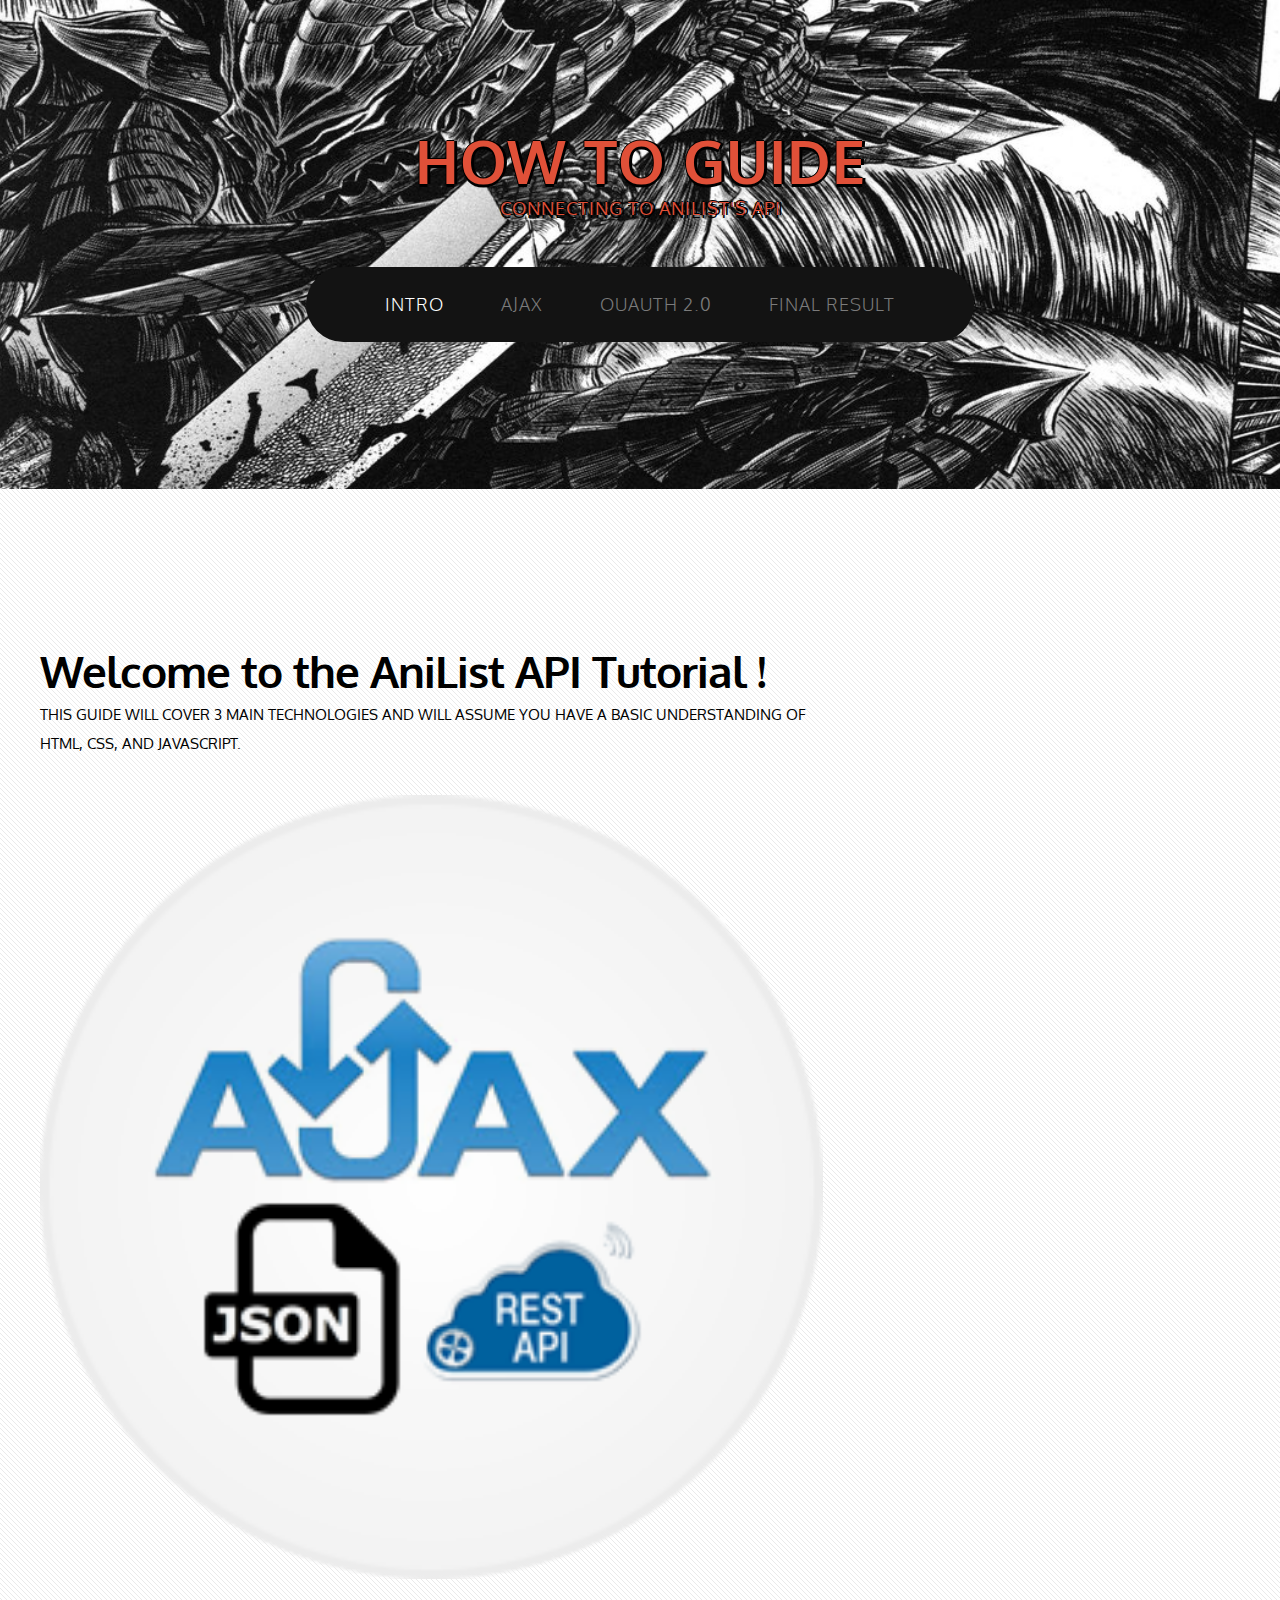
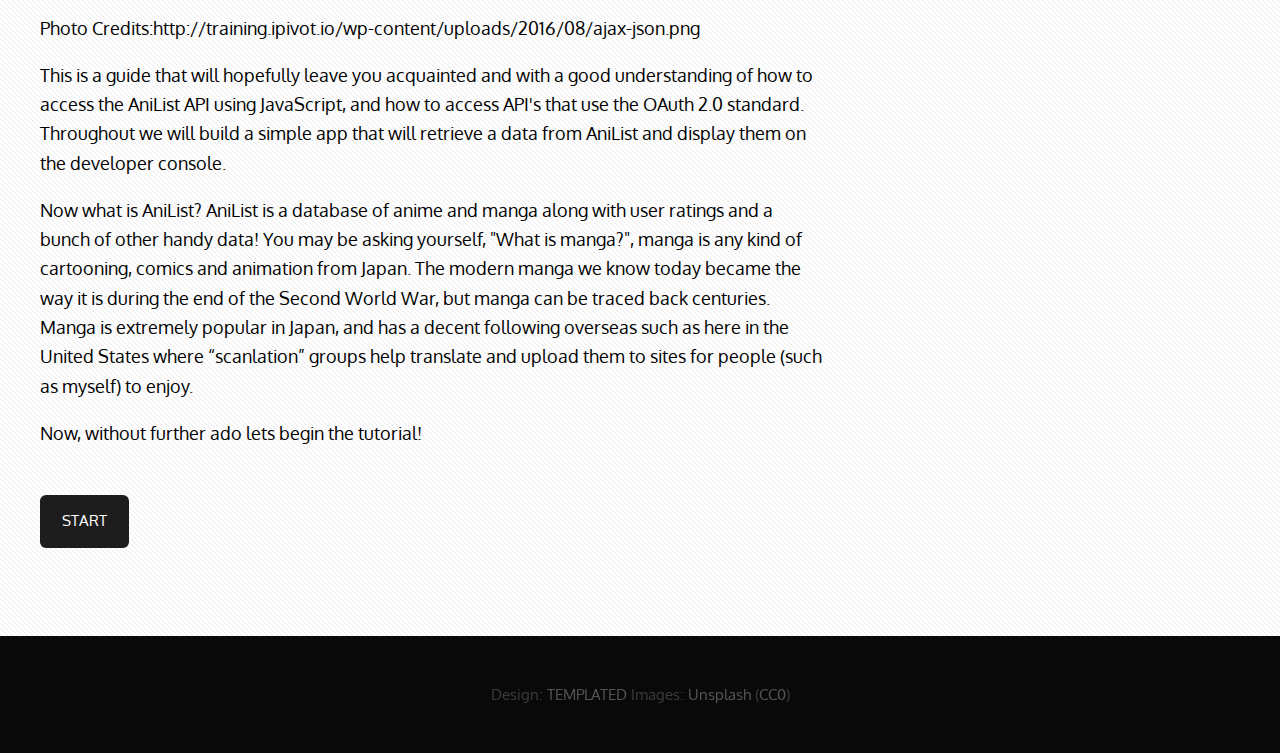
<file: index.html>
<!DOCTYPE HTML>
<!--
	Monochromed by TEMPLATED
    templated.co @templatedco
    Released for free under the Creative Commons Attribution 3.0 license (templated.co/license)
-->
<html>
	<head>
		<title>Welcome To The How To Guide</title>
		<meta http-equiv="content-type" content="text/html; charset=utf-8" />
		<meta name="description" content="" />
		<meta name="keywords" content="" />
		<link href='http://fonts.googleapis.com/css?family=Oxygen:400,300,700' rel='stylesheet' type='text/css'>
		<!--[if lte IE 8]><script src="js/html5shiv.js"></script><![endif]-->
        <script src="http://ajax.googleapis.com/ajax/libs/jquery/1.11.0/jquery.min.js"></script>
		<script src="js/skel.min.js"></script>
		<script src="js/skel-panels.min.js"></script>
		<script src="js/init.js"></script>
		<noscript>
			<link rel="stylesheet" href="css/skel-noscript.css" />
			<link rel="stylesheet" href="css/style.css" />
		</noscript>
		<!--[if lte IE 8]><link rel="stylesheet" href="css/ie/v8.css" /><![endif]-->
		<!--[if lte IE 9]><link rel="stylesheet" href="css/ie/v9.css" /><![endif]-->
	</head>
	<body class="homepage">

	<!-- Header -->
		<div id="header">
			<div class="container">
					
				<!-- Logo -->
					<div id="logo">
						<h1><a href="#">How To Guide</a></h1>
						<span>Connecting to AniList's API</span>
					</div>
				
				<!-- Nav -->
					<nav id="nav">
						<ul>
							<li class="active"><a href="index.html">Intro</a></li>
							<li><a href="AJAX.html">AJAX</a></li>
							<li><a href="OAuth2.0.html">OuAuth 2.0</a></li>
							<li><a href="FinalResult.html">Final Result</a></li>
						</ul>
					</nav>

			</div>
		</div>
	<!-- Header -->
			
	<!-- Main -->
		<div id="main">
			<div class="container">
				<header>

				</header>
				<div class="row">


				</div>
					<div class="row">
				
					<!-- Content -->
						<div class="8u skel-cell-important">
							<section id="content">
								<header>
									<h2>Welcome to the AniList API Tutorial !</h2>
									<span class="byline">This guide will cover 3 main technologies and will assume you have a basic understanding of HTML, CSS, and JavaScript.</span>
								</header>
								<p><a href="#" class="image full"><img src="images/ajax_json" alt=""></a>Photo Credits:http://training.ipivot.io/wp-content/uploads/2016/08/ajax-json.png</p>
								<p>This is a guide that will hopefully leave you acquainted and with a good understanding of how to access the AniList API using JavaScript, and how to access API's that use the OAuth 2.0 standard. Throughout we will build a simple app that will retrieve a data from AniList and display them on the developer console.</p>
								<p>Now what is AniList? AniList is a database of anime and manga along with user ratings and a bunch of other handy data! You may be asking yourself, "What is manga?", manga is any kind of cartooning, comics and animation from Japan. The modern manga we know today became the way it is during the end of the Second World War, but manga can be traced back centuries. Manga is extremely popular in Japan, and has a decent following overseas such as here in the United States where “scanlation” groups help translate and upload them to sites for people (such as myself) to enjoy. </p>
								<p>Now, without further ado lets begin the tutorial!</p>
								<a href="AJAX.html" class="button">Start</a>
							</section>
						</div>
					<!-- /Content -->
						

						
				</div>
			
			</div>
		</div>
	<!-- Main -->

	<!-- Footer -->

	<!-- Footer -->

	<!-- Copyright -->
		<div id="copyright">
			<div class="container">
				Design: <a href="http://templated.co">TEMPLATED</a> Images: <a href="http://unsplash.com">Unsplash</a> (<a href="http://unsplash.com/cc0">CC0</a>)
			</div>
		</div>

	</body>
</html>
</file>
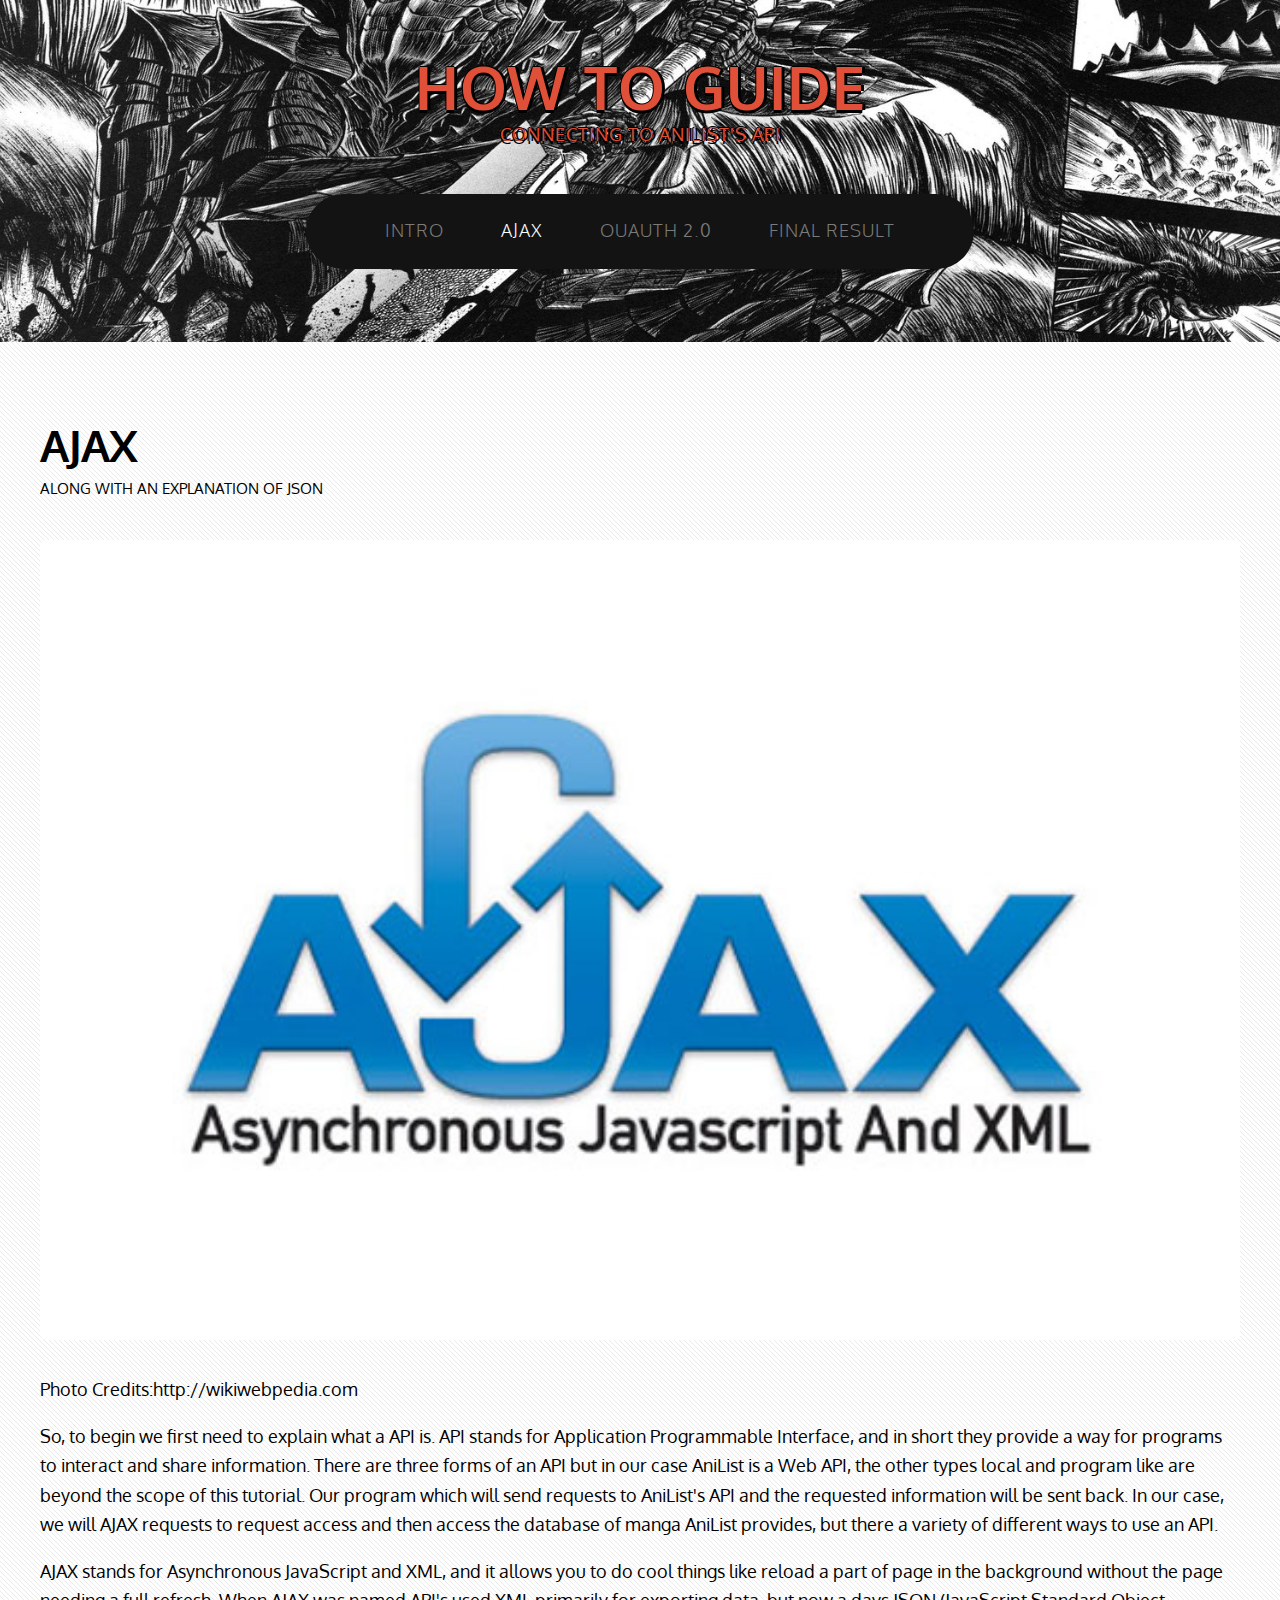
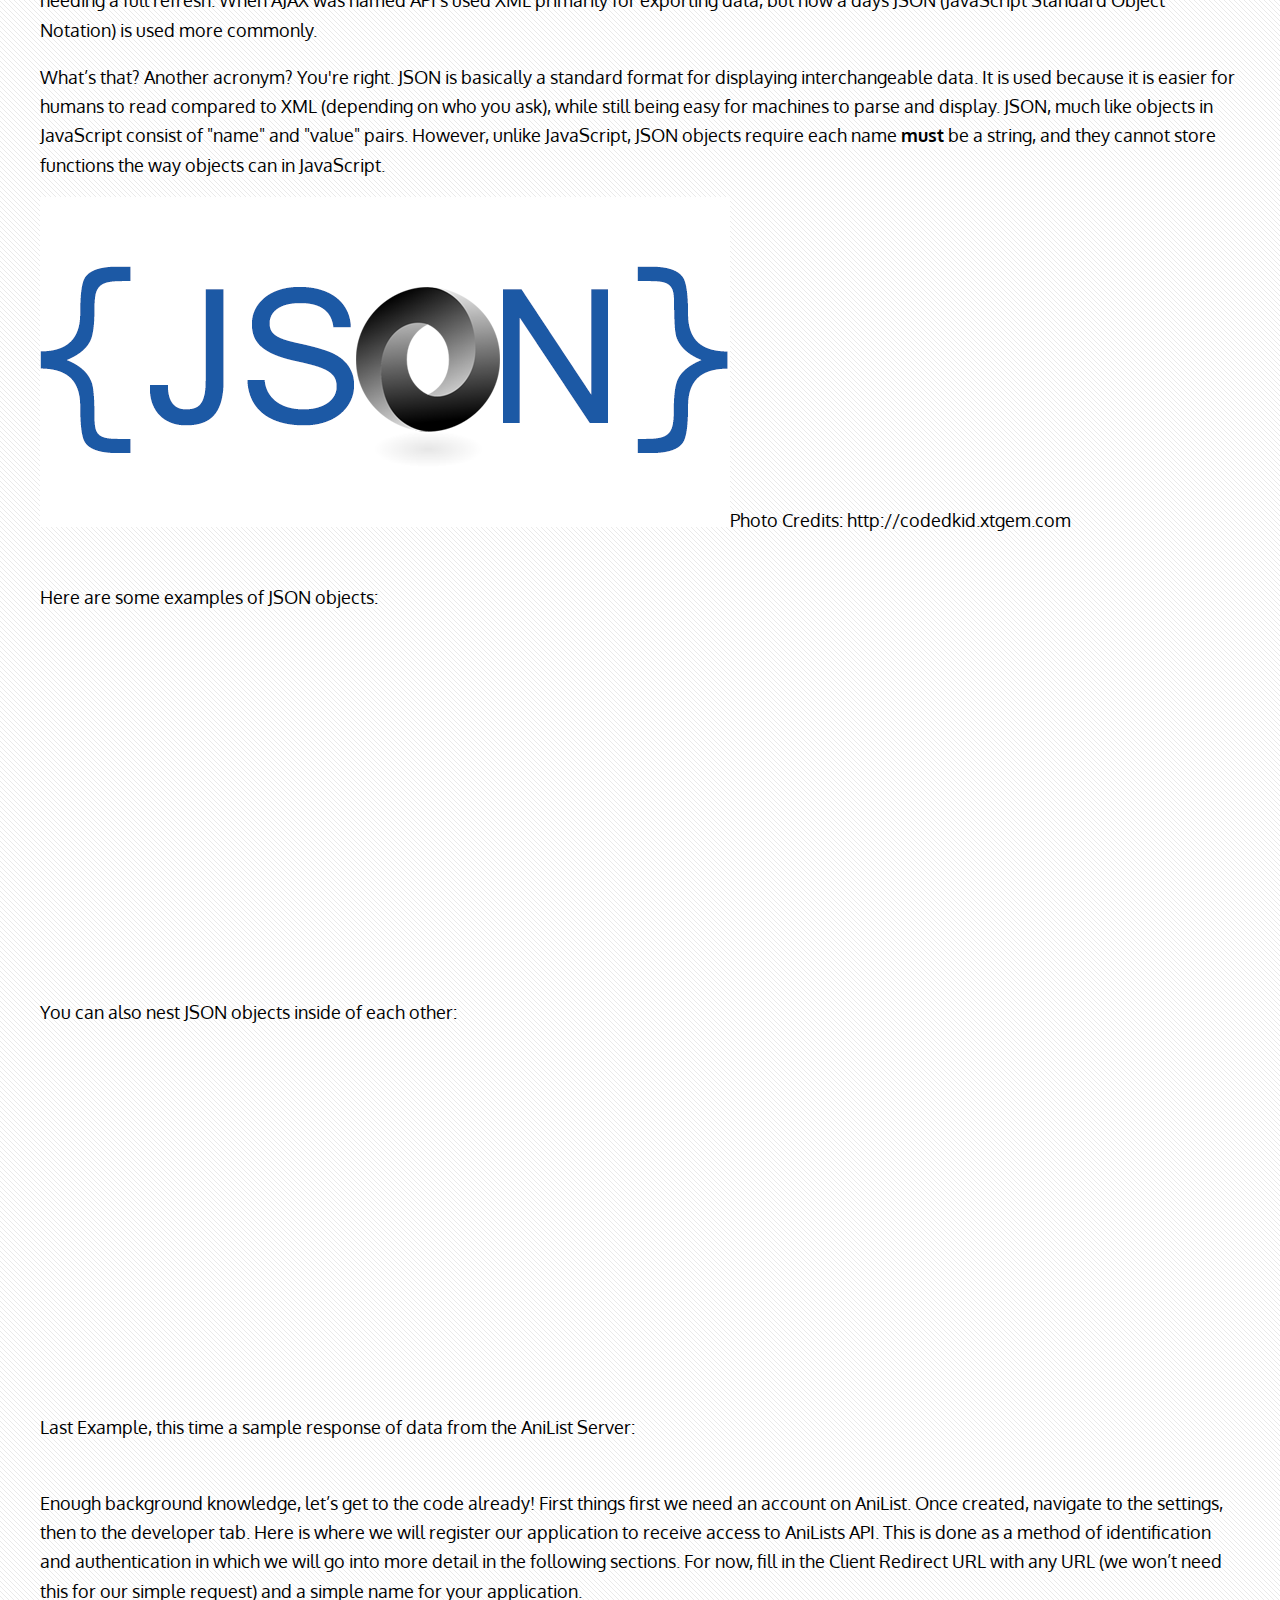
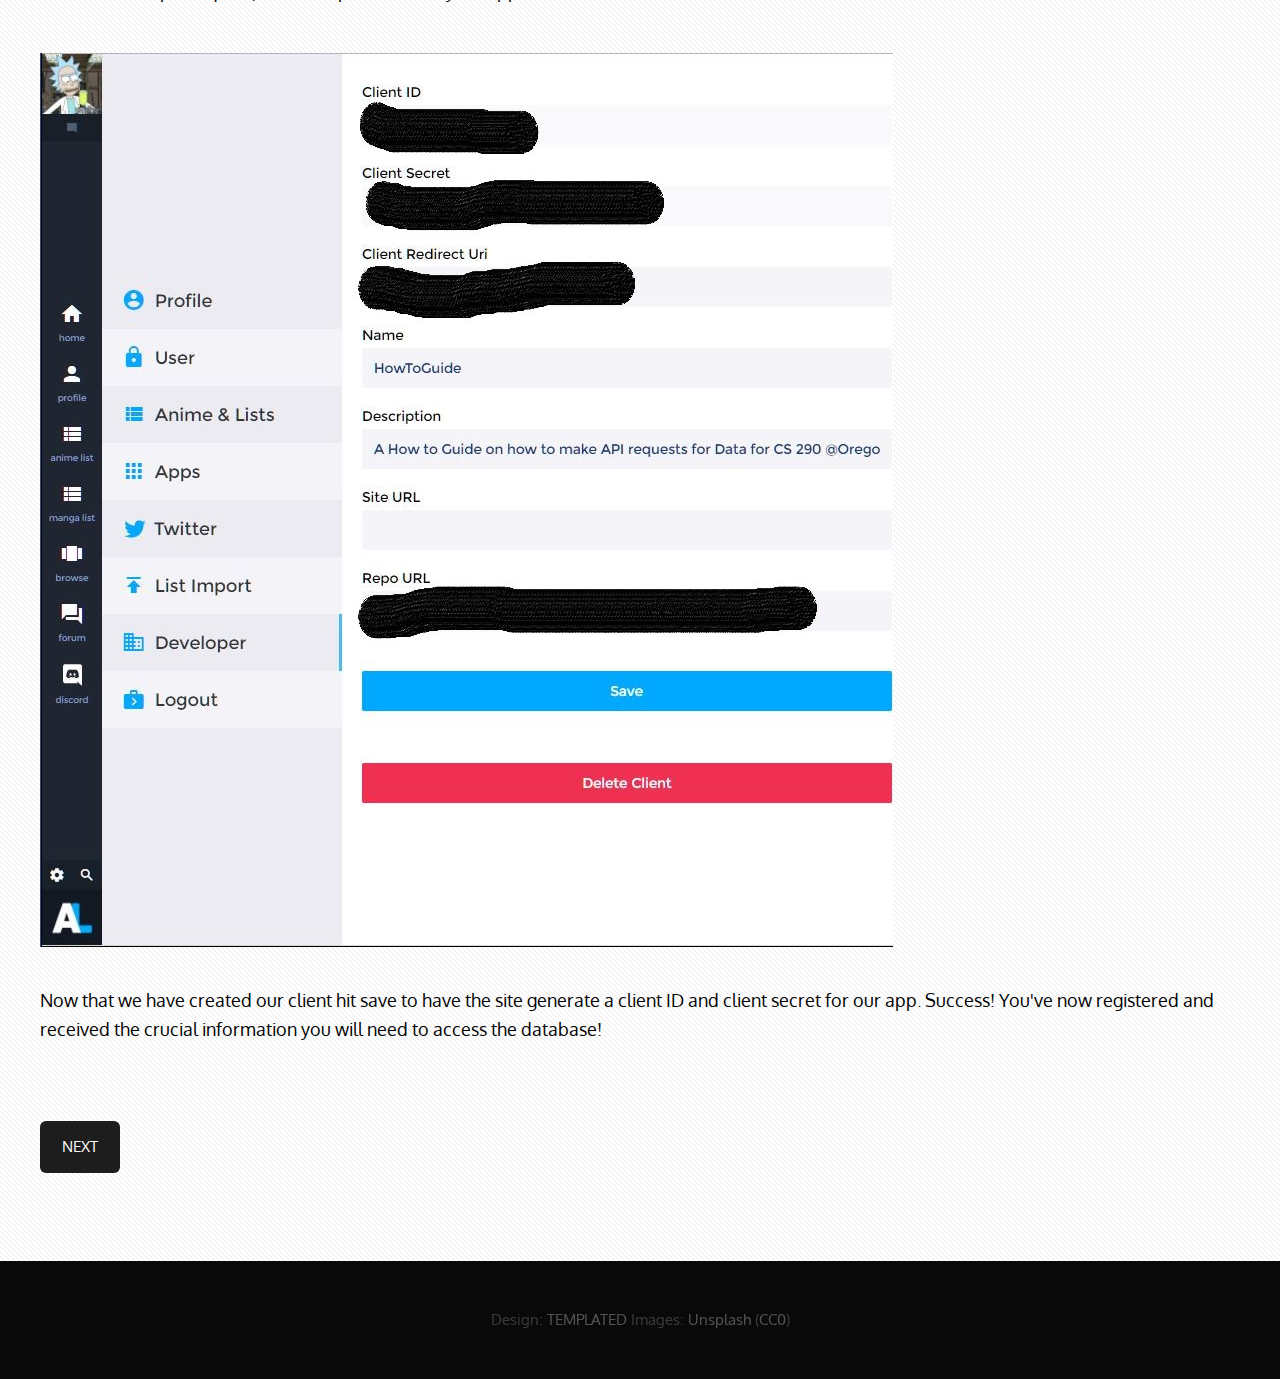
<file: AJAX.html>
<!DOCTYPE HTML>
<!--
	Monochromed by TEMPLATED
    templated.co @templatedco
    Released for free under the Creative Commons Attribution 3.0 license (templated.co/license)
-->
<html xmlns="http://www.w3.org/1999/html">
<head>
	<title>AJAX</title>
	<meta http-equiv="content-type" content="text/html; charset=utf-8" />
	<meta name="description" content="" />
	<meta name="keywords" content="" />
	<link href='http://fonts.googleapis.com/css?family=Oxygen:400,300,700' rel='stylesheet' type='text/css'>
	<!--[if lte IE 8]><script src="js/html5shiv.js"></script><![endif]-->
	<script src="http://ajax.googleapis.com/ajax/libs/jquery/1.11.0/jquery.min.js"></script>
	<script src="js/skel.min.js"></script>
	<script src="js/skel-panels.min.js"></script>
	<script src="js/init.js"></script>
	<noscript>
		<link rel="stylesheet" href="css/skel-noscript.css" />
		<link rel="stylesheet" href="css/style.css" />
	</noscript>
	<!--[if lte IE 8]><link rel="stylesheet" href="css/ie/v8.css" /><![endif]-->
	<!--[if lte IE 9]><link rel="stylesheet" href="css/ie/v9.css" /><![endif]-->
</head>
<body>

<!-- Header -->
<div id="header">
	<div class="container">

		<!-- Logo -->
		<div id="logo">
			<h1><a href="#">How To Guide</a></h1>
			<span>Connecting to AniList's API</span>
		</div>

		<!-- Nav -->
		<nav id="nav">
			<ul>
				<li><a href="index.html">Intro</a></li>
				<li class="active"><a href="AJAX.html">AJAX</a></li>
				<li><a href="OAuth2.0.html">OuAuth 2.0</a></li>
				<li><a href="FinalResult.html">Final Result</a></li>
			</ul>
		</nav>

	</div>
</div>
<!-- Header -->

<!-- Main -->
<div id="main">
	<div class="container">
		<div class="row">

			<!-- Content -->
			<div id="content" class="12u skel-cell-important">
				<section>
					<header>
						<h2>AJAX</h2>
						<span class="byline">Along with an explanation of JSON</span>
					</header>
					<p><a href="#" class="image full"><img src="images/pics02.jpg" width="579" alt=""></a>Photo Credits:http://wikiwebpedia.com</p>
					<p>So, to begin we first need to explain what a API is.  API stands for Application Programmable Interface, and in short they provide a way for programs to interact and share information. There are three forms of an API but in our case AniList is a Web API, the other types local and program like are beyond the scope of this tutorial. Our program which will send requests to AniList's API and the requested information will be sent back.  In our case, we will AJAX requests to request access and then access the database of manga AniList provides, but there a variety of different ways to use an API.  </p>
					<p>AJAX stands for Asynchronous JavaScript and XML, and it allows you to do cool things like reload a part of page in the background without the page needing a full refresh. When AJAX was named API's used XML primarily for exporting data, but now a days JSON (JavaScript Standard Object Notation) is used more commonly.</p>
					<p> What’s that? Another acronym? You're right. JSON is basically a standard format for displaying interchangeable data.  It is used because it is easier for humans to read compared to XML (depending on who you ask), while still being easy for machines to parse and display. JSON, much like objects in JavaScript consist of "name" and "value" pairs.  However, unlike JavaScript, JSON objects require each name <strong>must</strong> be a string, and they cannot store functions the way objects can in JavaScript.</p> <p><a href="#" ><img src="images/json.jpg" width="690" height="330" alt=""></a>Photo Credits: http://codedkid.xtgem.com</p><br><p>Here are some examples of JSON objects:<br></p>
				    <br>
                    <div>
						<iframe width="100%" height="300" src="//jsfiddle.net/rastamonstahh/rg1v4zz6/embedded/js/dark/" allowfullscreen="allowfullscreen" frameborder="0"></iframe>
					</div>
                    <br>
					<p>You can also nest JSON objects inside of each other:</p>
                    <br>
					<div>
						<iframe width="100%" height="300" src="//jsfiddle.net/rastamonstahh/x29x92nf/embedded/js/dark/" allowfullscreen="allowfullscreen" frameborder="0"></iframe>
					</div>
                    <br>
					<div>
						<p>Last Example, this time a sample response of data from the AniList Server:</p>
						<script async src="//jsfiddle.net/rastamonstahh/pmxhshv1/embed/js/dark/"></script>
					</div>
                    <br>
					<p>Enough background knowledge, let’s get to the code already! First things first we need an account on AniList. Once created, navigate to the settings, then to the developer tab. Here is where we will register our application to receive access to AniLists API. This is done as a method of identification and authentication in which we will go into more detail in the following sections. For now, fill in the Client Redirect URL with any URL (we won’t need this for our simple request) and a simple name for your application.
					</p>
                    <br>
					<div>
						<a><img src="images/Captured.JPG" alt=""></a>
					</div>
                    <br>
					<p>Now that we have created our client hit save to have the site generate a client ID and client secret for our app.  Success! You've now registered and received the crucial information you will need to access the database!
					</p>
					<br>
					<a href="OAuth2.0.html" class="button">Next</a>
				</section>
			</div>
			<!-- /Content -->

		</div>

	</div>
</div>
<!-- Main -->

<!-- Footer -->

<!-- Copyright -->
<div id="copyright">
	<div class="container">
		Design: <a href="http://templated.co">TEMPLATED</a> Images: <a href="http://unsplash.com">Unsplash</a> (<a href="http://unsplash.com/cc0">CC0</a>)
	</div>
</div>

</body>
</html>
</file>
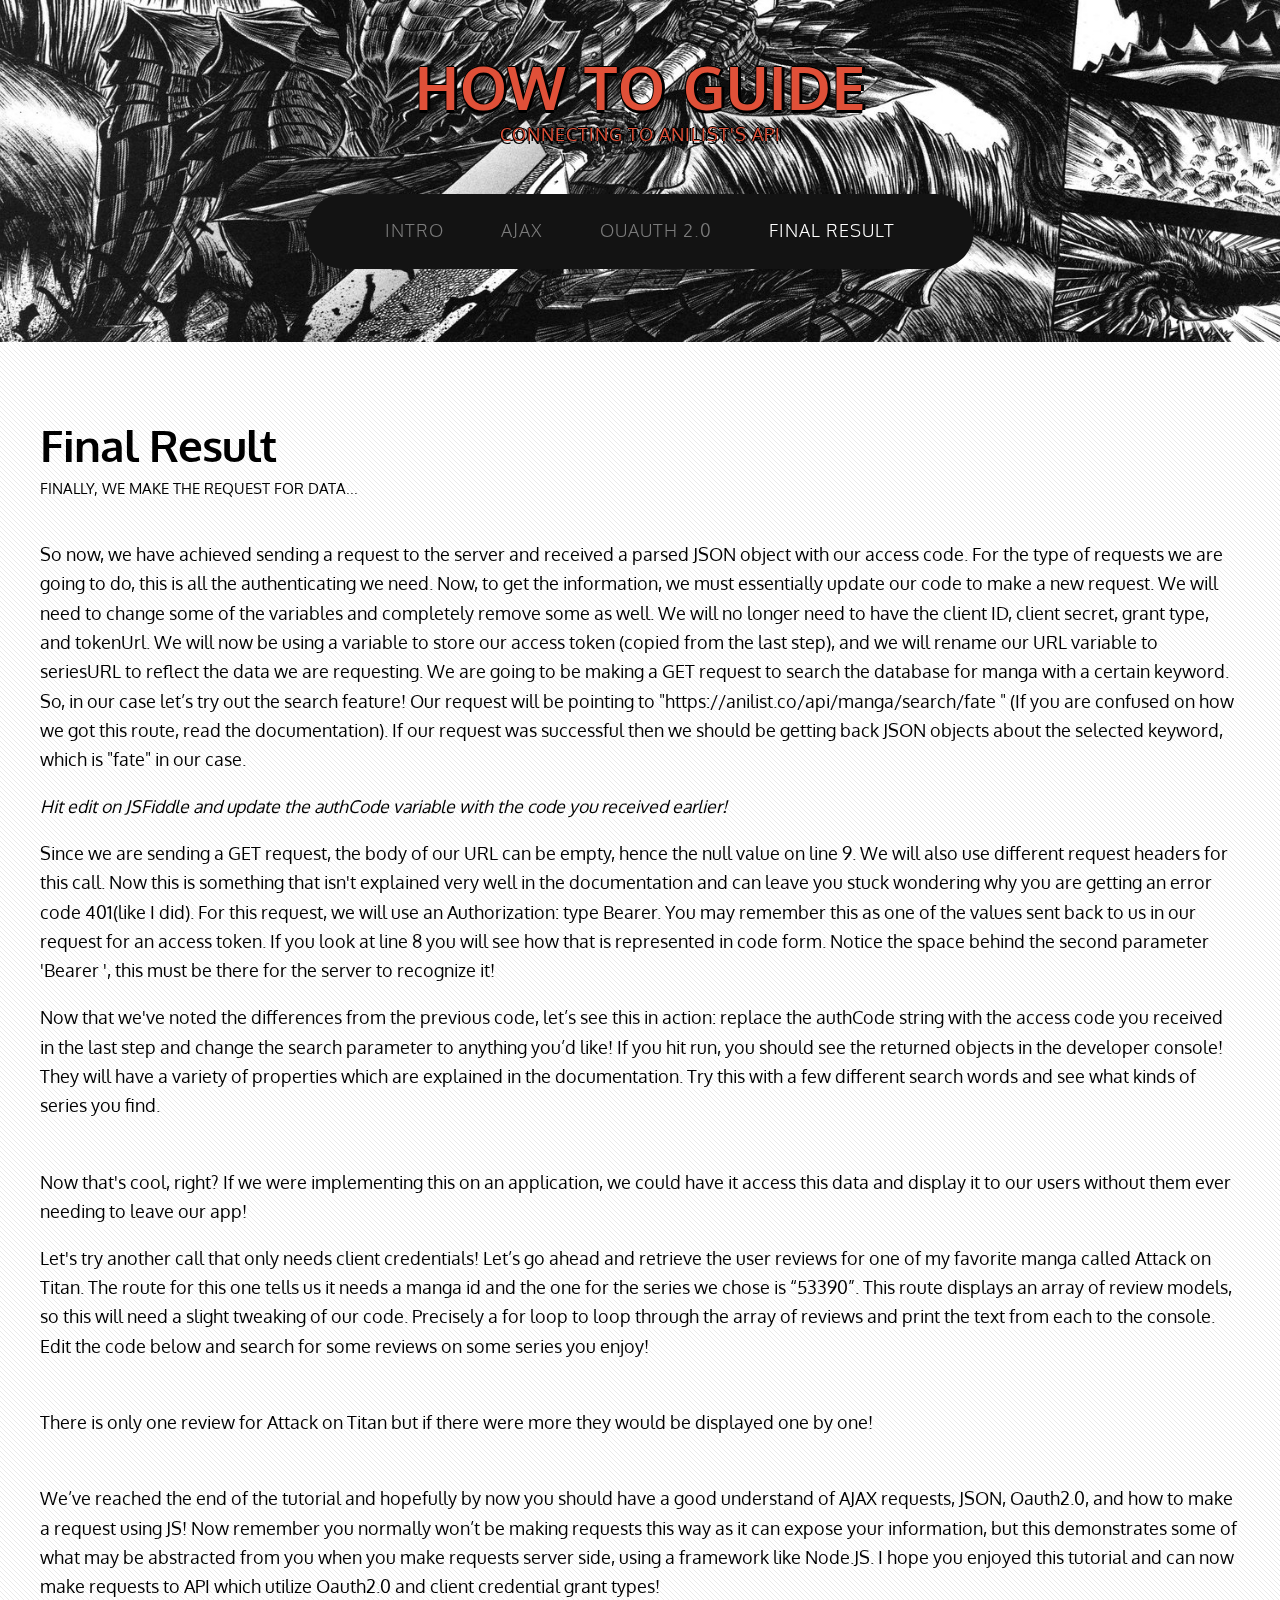
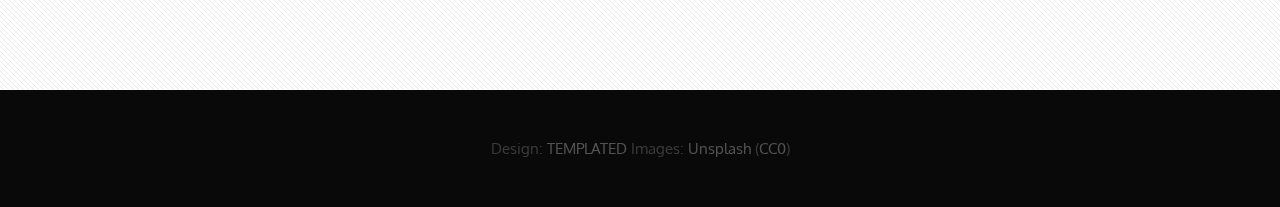
<file: FinalResult.html>
<!DOCTYPE HTML>
<!--
	Monochromed by TEMPLATED
    templated.co @templatedco
    Released for free under the Creative Commons Attribution 3.0 license (templated.co/license)
-->
<html>
	<head>
		<title>Final Result</title>
		<meta http-equiv="content-type" content="text/html; charset=utf-8" />
		<meta name="description" content="" />
		<meta name="keywords" content="" />
		<link href='http://fonts.googleapis.com/css?family=Oxygen:400,300,700' rel='stylesheet' type='text/css'>
		<!--[if lte IE 8]><script src="js/html5shiv.js"></script><![endif]-->
        <script src="http://ajax.googleapis.com/ajax/libs/jquery/1.11.0/jquery.min.js"></script>
		<script src="js/skel.min.js"></script>
		<script src="js/skel-panels.min.js"></script>
		<script src="js/init.js"></script>
		<noscript>
			<link rel="stylesheet" href="css/skel-noscript.css" />
			<link rel="stylesheet" href="css/style.css" />
		</noscript>
		<!--[if lte IE 8]><link rel="stylesheet" href="css/ie/v8.css" /><![endif]-->
		<!--[if lte IE 9]><link rel="stylesheet" href="css/ie/v9.css" /><![endif]-->
	</head>
	<body>

	<!-- Header -->
		<div id="header">
			<div class="container">
					
				<!-- Logo -->
					<div id="logo">
						<h1><a href="#">How To Guide</a></h1>
						<span>Connecting to AniList's API</span>
					</div>
				
				<!-- Nav -->
					<nav id="nav">
						<ul>
							<li><a href="index.html">Intro</a></li>
							<li><a href="AJAX.html">AJAX</a></li>
							<li><a href="OAuth2.0.html">OuAuth 2.0</a></li>
							<li class="active"><a href="FinalResult.html">Final Result</a></li>
						</ul>
					</nav>

			</div>
		</div>
	<!-- Header -->
			
	<!-- Main -->
		<div id="main">
			<div class="container">
				<div class="row">

					<!-- Content -->
						<div id="content" class="12u skel-cell-important">
							<section>
								<header>
									<h2>Final Result</h2>
									<span class="byline">Finally, we make the request for data...</span>
								</header>

								<p>So now, we have achieved sending a request to the server and received a parsed JSON object with our access code. For the type of requests we are going to do, this is all the authenticating we need. Now, to get the information, we must essentially update our code to make a new request. We will need to change some of the variables and completely remove some as well. We will no longer need to have the client ID, client secret, grant type, and tokenUrl. We will now be using a variable to store our access token (copied from the last step), and we will rename our URL variable to seriesURL to reflect the data we are requesting. We are going to be making a GET request to search the database for manga with a certain keyword. So, in our case let’s try out the search feature!  Our request will be pointing to "https://anilist.co/api/manga/search/fate " (If you are confused on how we got this route, read the documentation). If our request was successful then we should be getting back JSON objects about the selected keyword, which is "fate" in our case.</p>

								<script async src="//jsfiddle.net/rastamonstahh/rqo4gj55/4/embed/js,result/dark/"></script>
								<p><i>Hit edit on JSFiddle and update the authCode variable with the code you received earlier!</i></p>
					<p>Since we are sending a GET request, the body of our URL can be empty, hence the null value on line 9. We will also use different request headers for this call. Now this is something that isn't explained very well in the documentation and can leave you stuck wondering why you are getting an error code 401(like I did).  For this request, we will use an Authorization: type Bearer. You may remember this as one of the values sent back to us in our request for an access token. If you look at line 8 you will see how that is represented in code form. Notice the space behind the second parameter 'Bearer ', this must be there for the server to recognize it! </p>
					<p>Now that we've noted the differences from the previous code, let’s see this in action: replace the authCode string with the access code you received in the last step and change the search parameter to anything you’d like! If you hit run, you should see the returned objects in the developer console! They will have a variety of properties which are explained in the documentation. Try this with a few different search words and see what kinds of series you find.  </p>
								<br><p>Now that's cool, right? If we were implementing this on an application, we could have it access this data and display it to our users without them ever needing to leave our app!</p>
								<p>Let's try another call that only needs client credentials! Let’s go ahead and retrieve the user reviews for one of my favorite manga called Attack on Titan. The route for this one tells us it needs a manga id and the one for the series we chose is “53390”. This route displays an array of review models, so this will need a slight tweaking of our code. Precisely a for loop to loop through the array of reviews and print the text from each to the console. Edit the code below and search for some reviews on some series you enjoy!</p>
								<script async src="//jsfiddle.net/rastamonstahh/rqo4gj55/5/embed/js,result/dark/"></script> <br>
								<p>There is only one review for Attack on Titan but if there were more they would be displayed one by one!</p><br>
								<p>We’ve reached the end of the tutorial and hopefully by now you should have a good understand of AJAX requests, JSON, Oauth2.0, and how to make a request using JS! Now remember you normally won’t be making requests this way as it can expose your information, but this demonstrates some of what may be abstracted from you when you make requests server side, using a framework like Node.JS.
									I hope you enjoyed this tutorial and can now make requests to API which utilize Oauth2.0 and client credential grant types!
								</p>
							</section>
						</div>
					<!-- /Content -->
						
				</div>
			
			</div>
		</div>
	<!-- Main -->

	<!-- Footer -->

	<!-- Footer -->

	<!-- Copyright -->
		<div id="copyright">
			<div class="container">
				Design: <a href="http://templated.co">TEMPLATED</a> Images: <a href="http://unsplash.com">Unsplash</a> (<a href="http://unsplash.com/cc0">CC0</a>)
			</div>
		</div>

	</body>
</html>
</file>
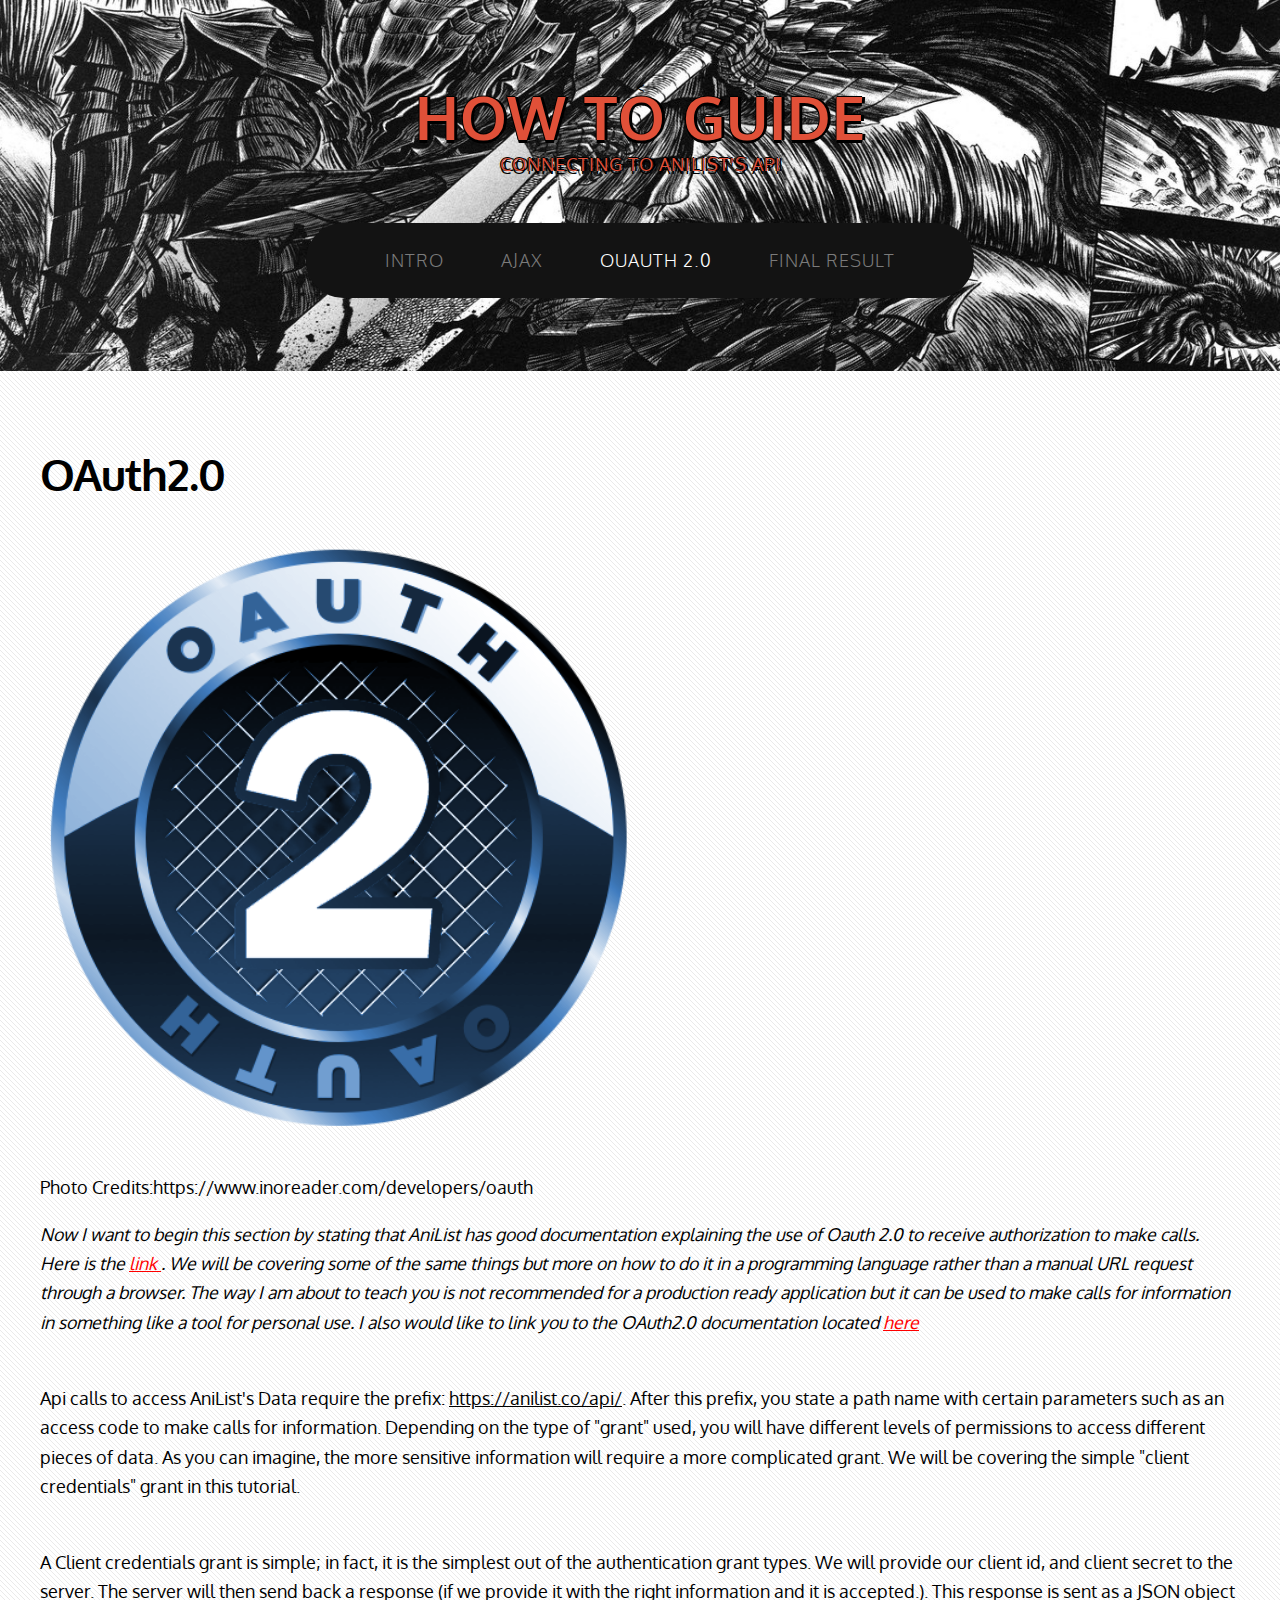
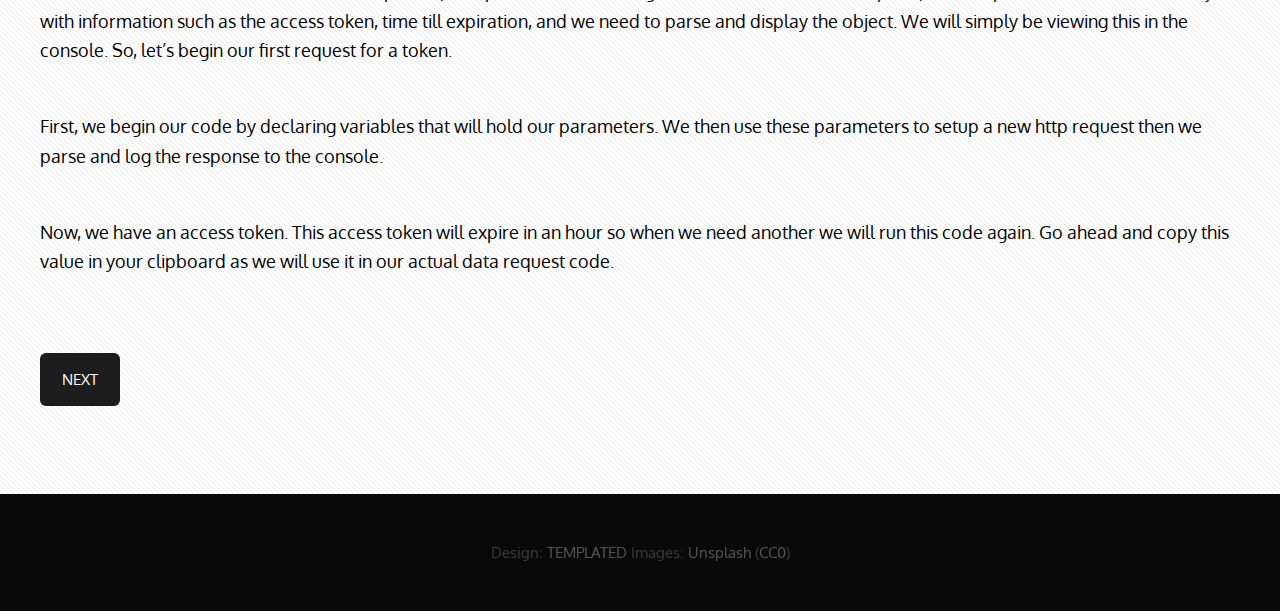
<file: OAuth2.0.html>
<!DOCTYPE HTML>
<!--
	Monochromed by TEMPLATED
    templated.co @templatedco
    Released for free under the Creative Commons Attribution 3.0 license (templated.co/license)
-->
<html>
<head>
	<title>OAuth2.0</title>
	<meta http-equiv="content-type" content="text/html; charset=utf-8" />
	<meta name="description" content="" />
	<meta name="keywords" content="" />
	<link href='http://fonts.googleapis.com/css?family=Oxygen:400,300,700' rel='stylesheet' type='text/css'>
	<!--[if lte IE 8]><script src="js/html5shiv.js"></script><![endif]-->
	<script src="http://ajax.googleapis.com/ajax/libs/jquery/1.11.0/jquery.min.js"></script>
	<script src="js/skel.min.js"></script>
	<script src="js/skel-panels.min.js"></script>
	<script src="js/init.js"></script>
	<noscript>
		<link rel="stylesheet" href="css/skel-noscript.css" />
		<link rel="stylesheet" href="css/style.css" />
	</noscript>
	<!--[if lte IE 8]><link rel="stylesheet" href="css/ie/v8.css" /><![endif]-->
	<!--[if lte IE 9]><link rel="stylesheet" href="css/ie/v9.css" /><![endif]-->
</head>
<body>

<!-- Header -->
<div id="header">
	<div class="container">

		<!-- Logo -->
		<div id="logo">
			<<h1><a href="#">How To Guide</a></h1>
			<span>Connecting to AniList's API</span>
		</div>

		<!-- Nav -->
		<nav id="nav">
			<ul>
				<li><a href="index.html">Intro</a></li>
				<li><a href="AJAX.html">AJAX</a></li>
				<li class="active"><a href="OAuth2.0.html">OuAuth 2.0</a></li>
				<li><a href="FinalResult.html">Final Result</a></li>
			</ul>
		</nav>

	</div>
</div>
<!-- Header -->

<!-- Main -->
<div id="main">
	<div class="container">
		<div class="row">

			<!-- Content -->
			<div id="content" class="12u skel-cell-important">
				<section>
					<header>
						<h2>OAuth2.0</h2>
						<span class="byline"></span>
					</header>
					<p><a href="#" class="image full"><img style="width: 50%; height: 50%" src="images/dev_oauth_badge.jpg" alt=""></a> Photo Credits:https://www.inoreader.com/developers/oauth</p>
					<p><i>Now I want to begin this section by stating that AniList has good documentation explaining the use of Oauth 2.0 to receive authorization to make calls. Here is the  <a href="http://anilist-api.readthedocs.io/en/latest/introduction.html"/>link </a>  . We will be covering some of the same things but more on how to do it in a programming language rather than a manual URL request through a browser. The way I am about to teach you is not recommended for a production ready application but it can be used to make calls for information in something like a tool for personal use.
                    I also would like to link you to the OAuth2.0 documentation located <a href="https://oauth.net/2/"/>here</a> </i><br>
					</p>
					<br>

                    <p> Api calls to access AniList's Data require the prefix: <u>https://anilist.co/api/</u>. After this prefix, you state a path name with certain parameters such as an access code to make calls for information. Depending on the type of "grant" used, you will have different levels of permissions to access different pieces of data. As you can imagine, the more sensitive information will require a more complicated grant. We will be covering the simple "client credentials" grant in this tutorial.
                    </p>
					<br>
					<p>A Client credentials grant is simple; in fact, it is the simplest out of the authentication grant types. We will provide our client id, and client secret to the server. The server will then send back a response (if we provide it with the right information and it is accepted.). This response is sent as a JSON object with information such as the access token, time till expiration, and we need to parse and display the object. We will simply be viewing this in the console. So, let’s begin our first request for a token.
                    </p>
					<br>
					<div><script async src="//jsfiddle.net/rastamonstahh/jtmrb5bj/embed/js,html,css,result/dark/"></script></div>
					<p>First, we begin our code by declaring variables that will hold our parameters. We then use these parameters to setup a new http request then we parse and log the response to the console.  </p>
					<br>
					<p>Now, we have an access token. This access token will expire in an hour so when we need another we will run this code again. Go ahead and copy this value in your clipboard as we will use it in our actual data request code.
					</p>
                    <br>
                    <a href="FinalResult.html" class="button">Next</a>
				</section>
			</div>
			<!-- /Content -->

		</div>

	</div>
</div>
<!-- Main -->

<!-- Footer -->

<!-- Footer -->

<!-- Copyright -->
<div id="copyright">
	<div class="container">
		Design: <a href="http://templated.co">TEMPLATED</a> Images: <a href="http://unsplash.com">Unsplash</a> (<a href="http://unsplash.com/cc0">CC0</a>)
	</div>
</div>

</body>
</html>
</file>
<file: css/style.css>
/*
	Monochromed by TEMPLATED
    templated.co @templatedco
    Released for free under the Creative Commons Attribution 3.0 license (templated.co/license)
*/

@charset 'UTF-8';

/*********************************************************************************/
/* Basic                                                                         */
/*********************************************************************************/

	body
	{
		background: #090909;
	}

	body,input,textarea,select
	{
		font-family: 'Oxygen', sans-serif;
		font-size: 23pt;
		line-height: 2em;
	}

	h1,h2,h3,h4,h5,h6
	{
		font-weight: bold;
	}
	
		h1 a, h2 a, h3 a, h4 a, h5 a, h6 a
		{
			color: inherit;
			text-decoration: none;
		}
		
	/* Change this to whatever font weight/color pairing is most suitable */
	strong, b
	{
		font-weight: bold;
		color: #000000;
	}
	
	em, i
	{
		font-style: italic;
	}

	/* Don't forget to set this to something that matches the design */
	a
	{
		color: #ff0000;
	}
	
	a:hover
	{
		text-decoration: none;
	}

	sub
	{
		position: relative;
		top: 0.5em;
		font-size: 0.8em;
	}
	
	sup
	{
		position: relative;
		top: -0.5em;
		font-size: 0.8em;
	}
	
	hr
	{
		border: 0;
		border-top: solid 1px #ddd;
	}
	
	blockquote
	{
		border-left: solid 0.5em #ddd;
		padding: 1em 0 1em 2em;
		font-style: italic;
	}
	
	p, ul, ol, dl, table
	{
		margin-bottom: 1em;
		font-size: larger;
	}

	header
	{
	}
	
		header h2
		{
			letter-spacing: -1px;
			font-weight: 700;
		}
	
		header .byline
		{
			display: block;
			text-transform: uppercase;
		}
		
	footer
	{
		margin-top: 1em;
	}

	br.clear
	{
		clear: both;
	}
	
	/* Buttons */
		
		.button
		{
			position: relative;
			display: inline-block;
			margin-top: 2em;
			padding: 0.8em 1.5em;
			background: #1d1d1d;
			border-radius: 6px;
			text-decoration: none;
			text-transform: uppercase;
			font-size: 1em;
			color: #FFF;
			-moz-transition: color 0.35s ease-in-out, background-color 0.35s ease-in-out;
			-webkit-transition: color 0.35s ease-in-out, background-color 0.35s ease-in-out;
			-o-transition: color 0.35s ease-in-out, background-color 0.35s ease-in-out;
			-ms-transition: color 0.35s ease-in-out, background-color 0.35s ease-in-out;
			transition: color 0.35s ease-in-out, background-color 0.35s ease-in-out;
			cursor: pointer;
		}

			.button:hover
			{
				background: #141414;
				color: #FFF !important;
			}
	

	/* Sections/Articles */
	
		section,
		article
		{
			margin-bottom: 3em;
		}
		
		section > :last-child,
		article > :last-child
		{
			margin-bottom: 0;
		}

		section:last-child,
		article:last-child
		{
			margin-bottom: 0;
		}

		.row > section,
		.row > article
		{
			margin-bottom: 0;
		}

	/* Images */

		.image
		{
			display: inline-block;
		}
		
			.image img
			{
				display: block;
				width: 100%;
				border-radius: 6px;
			}

			.image.featured
			{
				display: block;
				width: 100%;
				margin: 0 0 2em 0;
			}
			
			.image.full
			{
				display: block;
				width: 100%;
				margin: 0 0 2em 0;
			}
			
			.image.left
			{
				float: left;
				margin: 0 2em 2em 0;
			}
			
			.image.centered
			{
				display: block;
				margin: 0 0 2em 0;
			}

				.image.centered img
				{
					margin: 0 auto;
					width: auto;
				}

	/* Lists */

		ul.default
		{
			list-style: none;
			margin: 0;
			padding: 0;
		}
		
			ul.default li
			{
				padding: 0.50em 0em;
			}	
		
		ul.style1
		{
			font-size: 0.90em;
		}	

			ul.style1 li
			{
				padding: 0.80em 0em;
				line-height: 1.8em;
			}	

			ul.style1 li img
			{
				float: left;
				margin-right: 1.50em;
				border-radius: 6px;
			}
			
			ul.style1 .posted
			{
				display: block;
				margin-top: 1em;
				padding: 0.50em 0em;
			}

/*********************************************************************************/
/* Header                                                                        */
/*********************************************************************************/

	#header
	{
		position: relative;
		background: #ddd url(../images/header.jpg) no-repeat center;
		background-size: cover;
	}

	#logo
	{
	}
	
	#nav
	{
	}

		#nav ul
		{
			margin: 0;
		}
	
/*********************************************************************************/
/* Banner                                                                        */
/*********************************************************************************/

	#banner
	{
		position: relative;
		background: #333;
		color: #fff;
	}

/*********************************************************************************/
/* Main                                                                          */
/*********************************************************************************/

	#main
	{
		position: relative;
		background: #fff url(images/overlay.png) repeat;
	}
	
	.divider
	{
		overflow: hidden;
		border-top: 1px solid #dbdbdb;
	}

/*********************************************************************************/
/* Footer                                                                        */
/*********************************************************************************/
	
	#footer
	{
		position: relative;
		background: #121212;
		color: rgba(255,255,255,.4);
	}
	
	#footer header h2
	{
		color: #FFF;
	}
	
/*********************************************************************************/
/* Copyright                                                                     */
/*********************************************************************************/
	
	#copyright
	{
		position: relative;
		padding: 3em 0em;
		text-align: center;
		color: rgba(255,255,255,.2);
	}
	
	#copyright .container
	{
	}
	
	#copyright a
	{
		text-decoration: none;
		color: rgba(255,255,255,.3);
	}
</file>
<file: css/ie/v8.css>
/*********************************************************************************/
/* Basic                                                                         */
/*********************************************************************************/

	.button
	{
		/*
		
		For elements that use border-radius, add the following:
		
			-ms-behavior: url('css/ie/PIE.htc');

		Note that PIE.htc requires its elements to be relative or absolute:

			position: relative;

		*/
	}
</file>
<file: css/ie/v9.css>
/*********************************************************************************/
/* Basic                                                                         */
/*********************************************************************************/
</file>
<file: css/skel-noscript.css>
/* Resets (http://meyerweb.com/eric/tools/css/reset/ | v2.0 | 20110126 | License: none (public domain)) */

	html,body,div,span,applet,object,iframe,h1,h2,h3,h4,h5,h6,p,blockquote,pre,a,abbr,acronym,address,big,cite,code,del,dfn,em,img,ins,kbd,q,s,samp,small,strike,strong,sub,sup,tt,var,b,u,i,center,dl,dt,dd,ol,ul,li,fieldset,form,label,legend,table,caption,tbody,tfoot,thead,tr,th,td,article,aside,canvas,details,embed,figure,figcaption,footer,header,hgroup,menu,nav,output,ruby,section,summary,time,mark,audio,video{margin:0;padding:0;border:0;font-size:100%;font:inherit;vertical-align:baseline;}article,aside,details,figcaption,figure,footer,header,hgroup,menu,nav,section{display:block;}body{line-height:1;}ol,ul{list-style:none;}blockquote,q{quotes:none;}blockquote:before,blockquote:after,q:before,q:after{content:'';content:none;}table{border-collapse:collapse;border-spacing:0;}body{-webkit-text-size-adjust:none}

/* Box Model */

	*, *:before, *:after {
		-moz-box-sizing: border-box;
		-webkit-box-sizing: border-box;
		-o-box-sizing: border-box;
		-ms-box-sizing: border-box;
		box-sizing: border-box;
	}

/* Container */

	body {
		min-width: 1200px;
	}

	.container {
		width: 1200px;
		margin-left: auto;
		margin-right: auto;
	}

	/* Modifiers */
	
		.container.small {
			width: 900px;
		}

		.container.big {
			width: 100%;
			max-width: 1500px;
			min-width: 1200px;
		}

/* Grid */

	/* Cells */

		.\31 2u { width: 100% }
		.\31 1u { width: 91.6666666667% }
		.\31 0u { width: 83.3333333333% }
		.\39 u { width: 75% }
		.\38 u { width: 66.6666666667% }
		.\37 u { width: 58.3333333333% }
		.\36 u { width: 50% }
		.\35 u { width: 41.6666666667% }
		.\34 u { width: 33.3333333333% }
		.\33 u { width: 25% }
		.\32 u { width: 16.6666666667% }
		.\31 u { width: 8.3333333333% }
		.\-11u { margin-left: 91.6666666667% }
		.\-10u { margin-left: 83.3333333333% }
		.\-9u { margin-left: 75% }
		.\-8u { margin-left: 66.6666666667% }
		.\-7u { margin-left: 58.3333333333% }
		.\-6u { margin-left: 50% }
		.\-5u { margin-left: 41.6666666667% }
		.\-4u { margin-left: 33.3333333333% }
		.\-3u { margin-left: 25% }
		.\-2u { margin-left: 16.6666666667% }
		.\-1u { margin-left: 8.3333333333% }

		.row > * {
			padding: 50px 0 0 50px;
			float: left;
			-moz-box-sizing: border-box;
			-webkit-box-sizing: border-box;
			-o-box-sizing: border-box;
			-ms-box-sizing: border-box;
			box-sizing: border-box;
		}

		.row + .row > * {
			padding-top: 50px;
		}

		.row {
			margin-left: -50px;
		}

	/* Rows */

		.row:after {
			content: '';
			display: block;
			clear: both;
			height: 0;
		}

		.row:first-child > * {
			padding-top: 0;
		}

		.row > * {
			padding-top: 0;
		}

		/* Modifiers */

			/* Flush */

				.row.flush {
					margin-left: 0;
				}

				.row.flush > * {
					padding: 0 !important;
				}

			/* Quarter */

				.row.quarter > * {
					padding: 12.5px 0 0 12.5px;
				}

				.row.quarter + .row.quarter > * {
					padding-top: 12.5px;
				}

				.row.quarter {
					margin-left: -12.5px;
				}

			/* Half */

				.row.half > * {
					padding: 25px 0 0 25px;
				}

				.row.half + .row.half > * {
					padding-top: 25px;
				}

				.row.half {
					margin-left: -25px;
				}

			/* One and (a) Half */

				.row.oneandhalf > * {
					padding: 75px 0 0 75px;
				}

				.row.oneandhalf + .row.oneandhalf > * {
					padding-top: 75px;
				}

				.row.oneandhalf {
					margin-left: -75px;
				}

			/* Double */

				.row.double > * {
					padding: 100px 0 0 100px;
				}

				.row.double + .row.double > * {
					padding-top: 100px;
				}

				.row.double {
					margin-left: -100px;
				}
</file>
